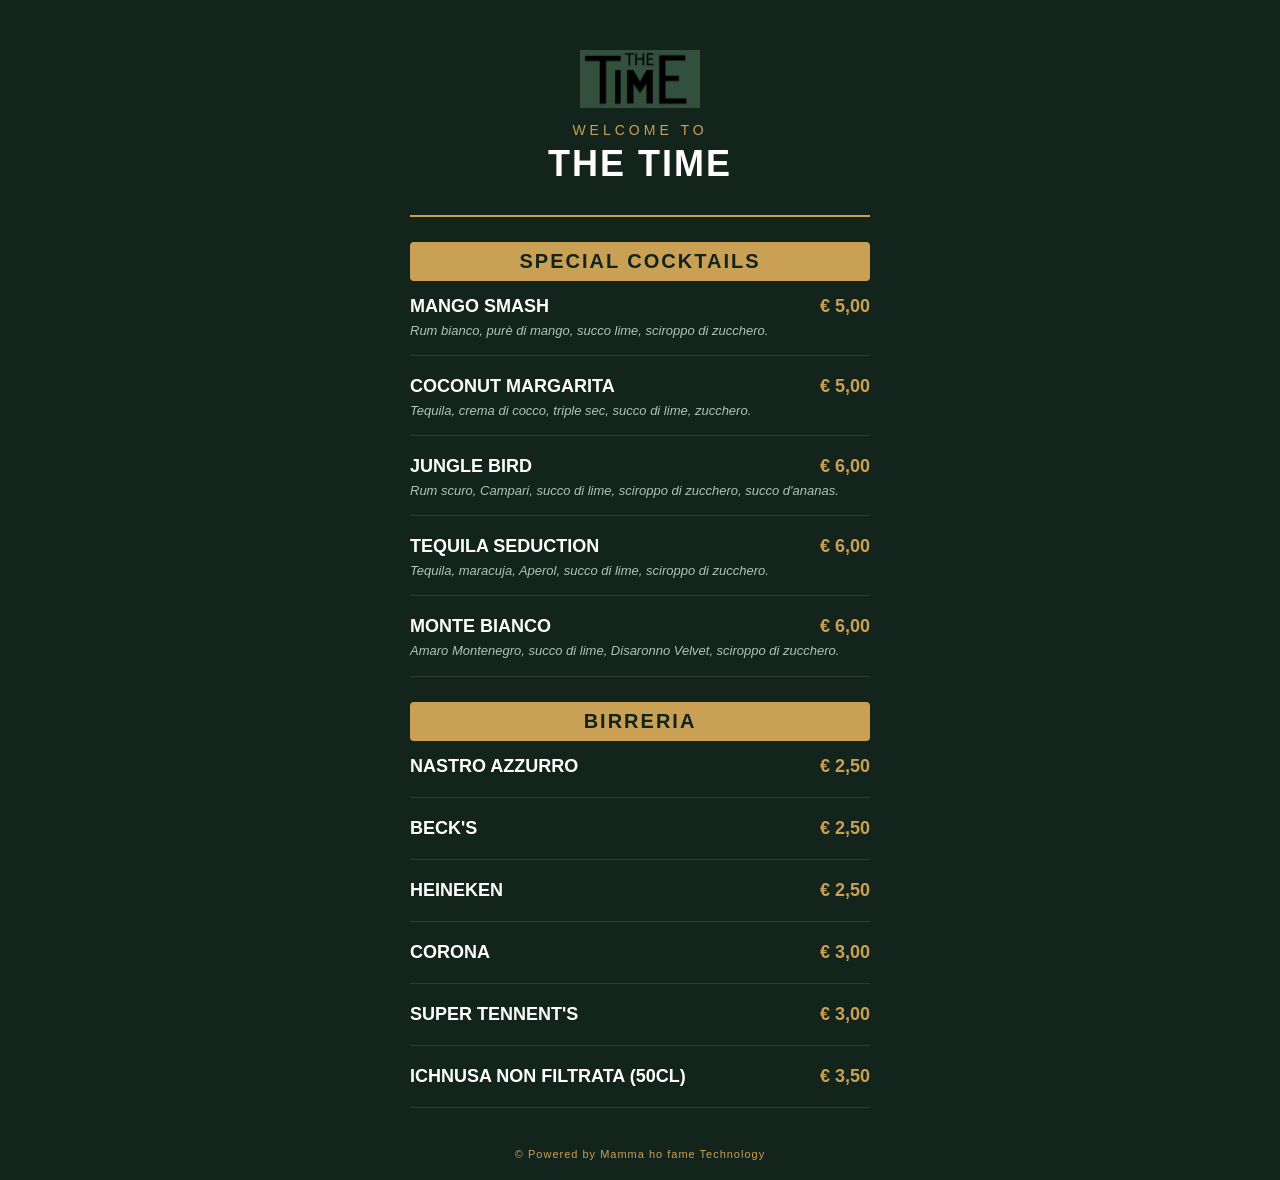
<file: index.html>
<!DOCTYPE html>
<html lang="it">
<head>
    <meta charset="UTF-8">
    <meta name="viewport" content="width=device-width, initial-scale=1.0">
    <title>The Time - Digital Menu</title>
    <link rel="stylesheet" href="style.css">
</head>
<body>

    <header>
        <img src="assets/logo.png" alt="Logo The Time" style="max-width: 120px; margin-bottom: 10px;">
        <div class="logo-title">Welcome To</div>
        <h1>THE TIME</h1>
    </header>

    <main id="menu-container">
        </main>

    <footer>
        <p>© Powered by Mamma ho fame Technology</p>
    </footer>

    <script src="script.js"></script>
</body>
</html>
</file>
<file: style.css>
/* Stile Generale "The Time" */
* {
    box-sizing: border-box;
    margin: 0;
    padding: 0;
    font-family: -apple-system, BlinkMacSystemFont, "Segoe UI", Roboto, Arial, sans-serif;
}

body {
    background-color: #12241b; /* Verde scuro del locale */
    color: #f4edd2; /* Crema/Oro chiaro */
    padding: 20px;
    max-width: 500px;
    margin: 0 auto;
}

header {
    text-align: center;
    padding: 30px 0;
    border-bottom: 2px solid #c9a054;
    margin-bottom: 20px;
}

.logo-title {
    font-size: 14px;
    letter-spacing: 4px;
    color: #c9a054;
    text-transform: uppercase;
}

h1 {
    font-size: 36px;
    letter-spacing: 2px;
    text-transform: uppercase;
    margin-top: 5px;
    color: #ffffff;
}

.section-title {
    background-color: #c9a054;
    color: #12241b;
    text-align: center;
    padding: 8px;
    font-size: 20px;
    letter-spacing: 2px;
    text-transform: uppercase;
    font-weight: bold;
    margin: 25px 0 15px 0;
    border-radius: 4px;
}

.menu-item {
    margin-bottom: 20px;
    padding-bottom: 15px;
    border-bottom: 1px solid rgba(201, 160, 84, 0.2);
}

.item-header {
    display: flex;
    justify-content: space-between;
    align-items: flex-start;
    margin-bottom: 5px;
}

.item-name {
    font-size: 18px;
    font-weight: bold;
    text-transform: uppercase;
    color: #ffffff;
}

.item-price {
    font-size: 18px;
    font-weight: bold;
    color: #c9a054;
}

.item-description {
    font-size: 13px;
    color: #b3c2ba;
    line-height: 1.4;
    font-style: italic;
}

footer {
    text-align: center;
    margin-top: 40px;
    font-size: 11px;
    color: #c9a054;
    letter-spacing: 1px;
}
</file>
